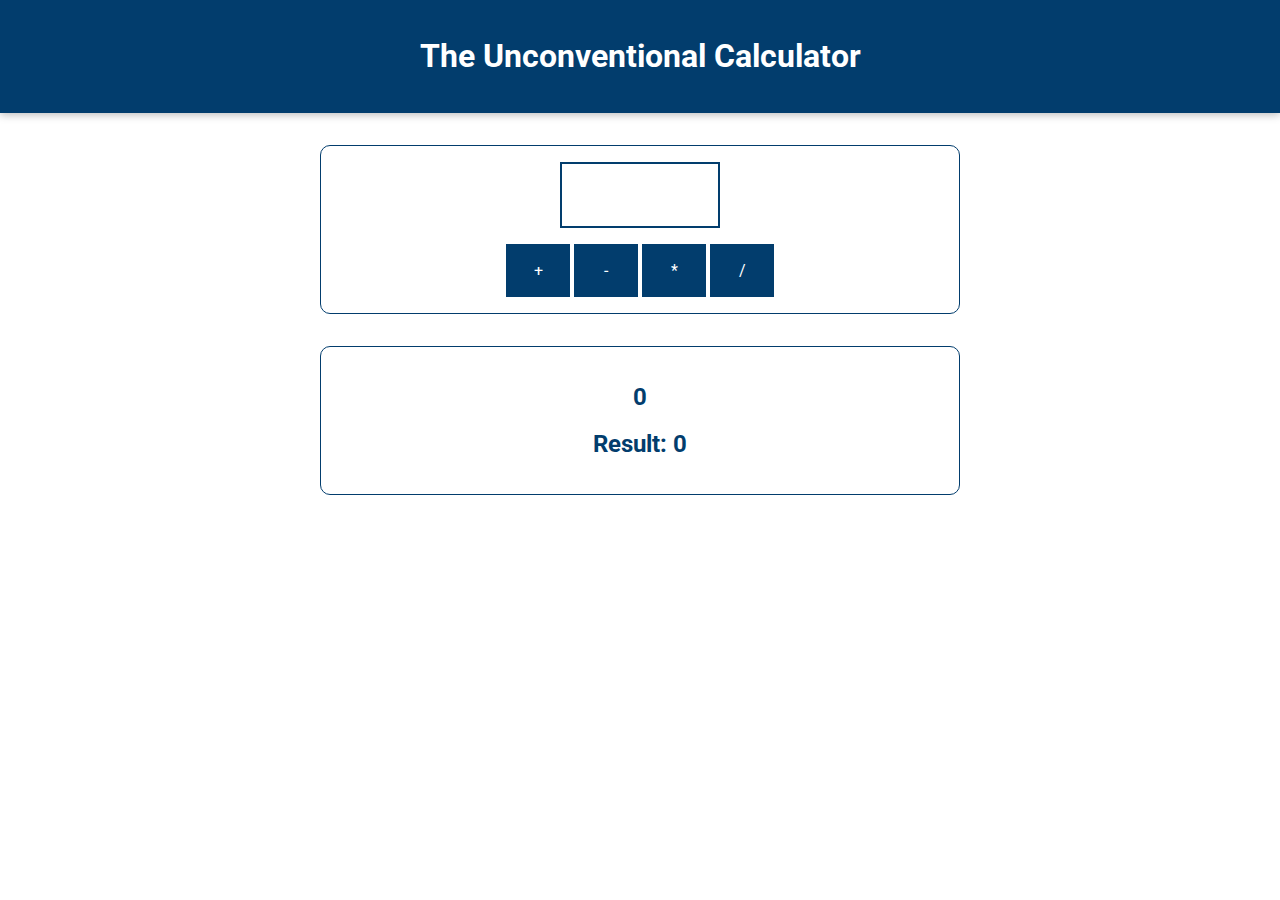
<file: basics-01-starting-project/index.html>
<!DOCTYPE html>
<html lang="en">
  <head>
    <meta charset="UTF-8" />
    <meta name="viewport" content="width=device-width, initial-scale=1.0" />
    <meta http-equiv="X-UA-Compatible" content="ie=edge" />
    <title>Basics</title>
    <link
      href="https://fonts.googleapis.com/css?family=Roboto:400,700&display=swap"
      rel="stylesheet"
    />
    <link rel="stylesheet" href="assets/styles/app.css" />
    <script src="./assets/scripts/vendor.js" defer></script>
    <script src="./assets/scripts/app.js" defer></script>
     
  </head>
  <body>
    <header>
      <h1>The Unconventional Calculator</h1>
    </header>

    <section id="calculator">
      <input type="number" id="input-number" />
      <div id="calc-actions">
        <button type="button" id="btn-add">+</button>
        <button type="button" id="btn-subtract">-</button>
        <button type="button" id="btn-multiply">*</button>
        <button type="button" id="btn-divide">/</button>
      </div>
    </section>
    <section id="results">
      <h2 id="current-calculation">0</h2>
      <h2>Result: <span id="current-result">0</span></h2>
    </section>



    
  </body>
</html>
</file>
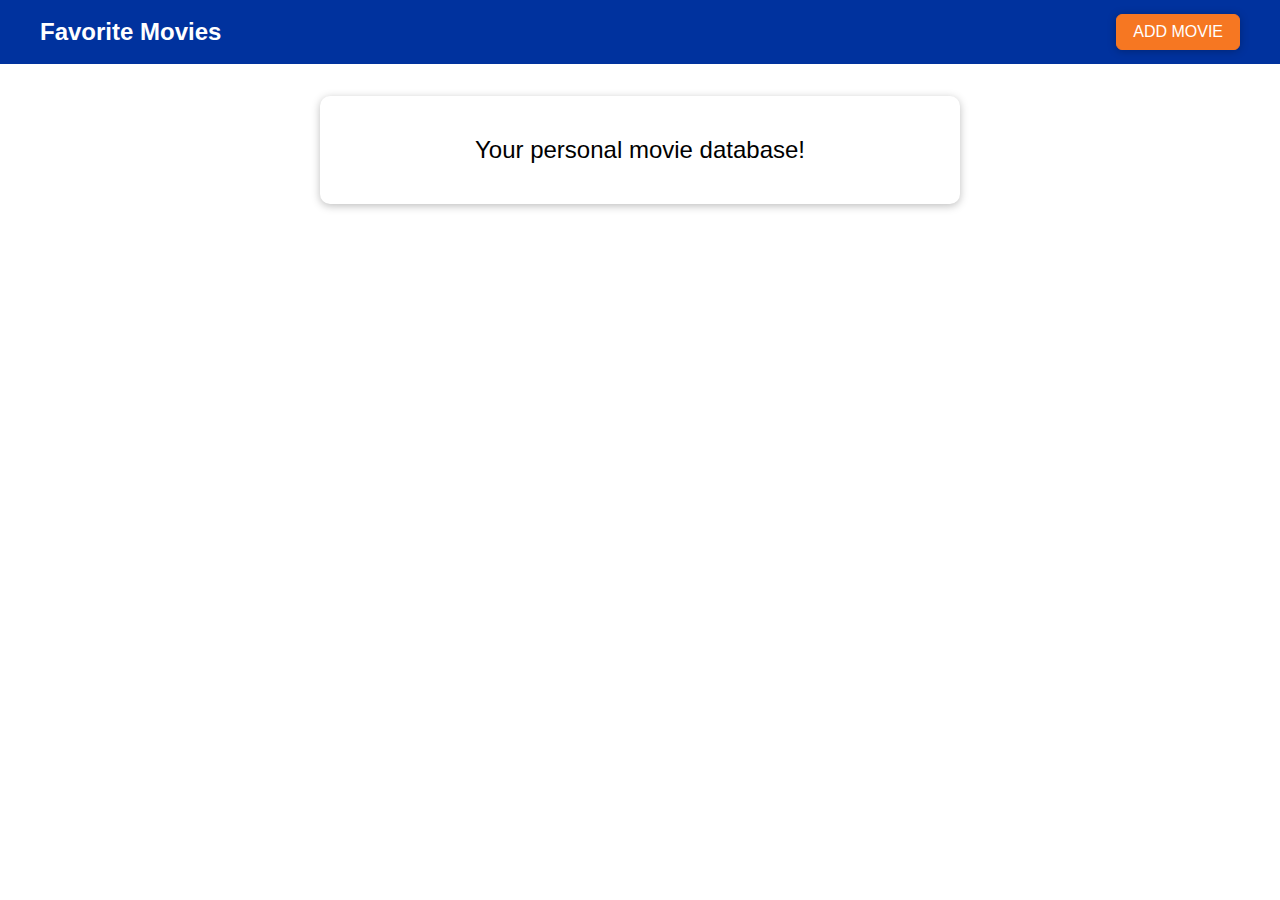
<file: dom-06-demo-project-setup/index.html>
<!DOCTYPE html>
<html lang="en">
  <head>
    <meta charset="UTF-8" />
    <meta name="viewport" content="width=device-width, initial-scale=1.0" />
    <meta http-equiv="X-UA-Compatible" content="ie=edge" />
    <title>Favorite Movies</title>
    <link rel="stylesheet" href="assets/styles/app.css" />
    <script src="assets/scripts/app.js" defer></script>
  </head>
  <body>
    <div id="backdrop"></div>
    <div class="modal" id="add-modal">
      <div class="modal__content">
        <label for="title">Movie Title</label>
        <input type="text" name="title" id="title" />
        <label for="image-url">Image URL</label>
        <input type="text" name="image-url" id="image-url" />
        <label for="rating">Your Rating</label>
        <input
          type="number"
          step="1"
          max="5"
          min="1"
          name="rating"
          id="rating"
        />
      </div>
      <div class="modal__actions">
        <button class="btn btn--passive">Cancel</button>
        <button class="btn btn--success">Add</button>
      </div>
    </div>
    <div class="modal" id="delete-modal">
      <h2 class="modal__title">Are you sure?</h2>
      <p class="modal__content">
        Are you sure you want to delete this item? This action can't be made
        undone!
      </p>
      <div class="modal__actions">
        <button class="btn btn--passive">No (Cancel)</button>
        <button class="btn btn--danger">Yes</button>
      </div>
    </div>

    <header>
      <h1>Favorite Movies</h1>
      <button>ADD MOVIE</button>
    </header>

    <main>
      <section id="entry-text" class="card">
        <p>Your personal movie database!</p>
      </section>
      <ul id="movie-list"></ul>
     
    </main>
  </body>
</html>
</file>
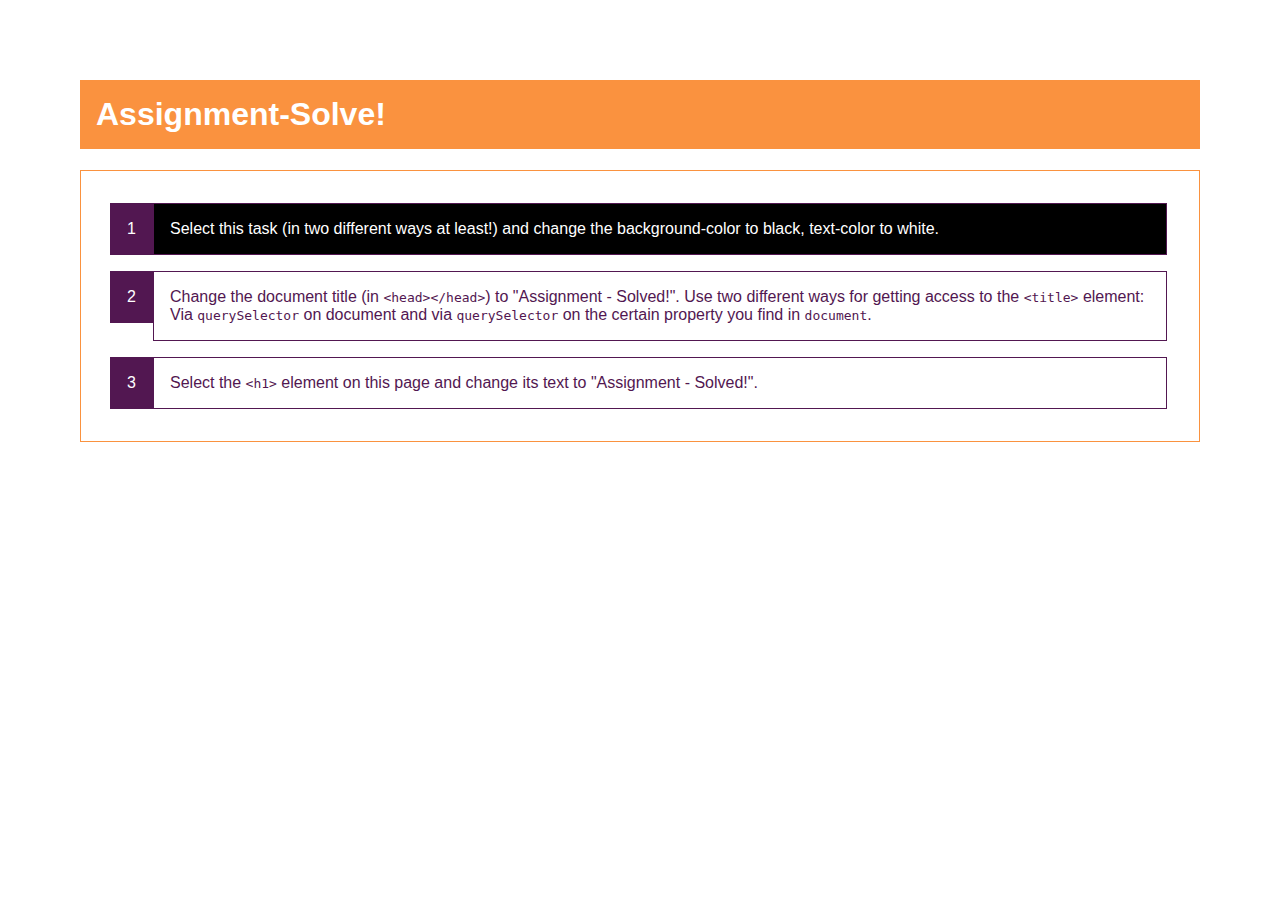
<file: dom-assignment-start/index.html>
<!DOCTYPE html>
<html lang="en">
  <head>
    <meta charset="UTF-8" />
    <meta name="viewport" content="width=device-width, initial-scale=1.0" />
    <meta http-equiv="X-UA-Compatible" content="ie=edge" />
    <title>Assignment - DOM Querying & Manipulation</title>
    <link rel="stylesheet" href="styles.css" />
  </head>
  <body>
    <h1>Assignment - DOM Querying & Manipulation</h1>
    <ol>
      <li id="task-1">
        Select this task (in two different ways at least!) and change the
        background-color to black, text-color to white.
      </li>
      <li>
        Change the document title (in <code>&lt;head&gt;&lt;/head&gt;</code>) to
        "Assignment - Solved!". Use two different ways for getting access to the
        <code>&lt;title&gt;</code> element: Via <code>querySelector</code> on
        document and via <code>querySelector</code> on the certain property you
        find in <code>document</code>.
      </li>
      <li>
        Select the <code>&lt;h1&gt;</code> element on this page and change its
        text to "Assignment - Solved!".
      </li>
    </ol>
    <script src="assignment.js"></script>
  </body>
</html>
</file>
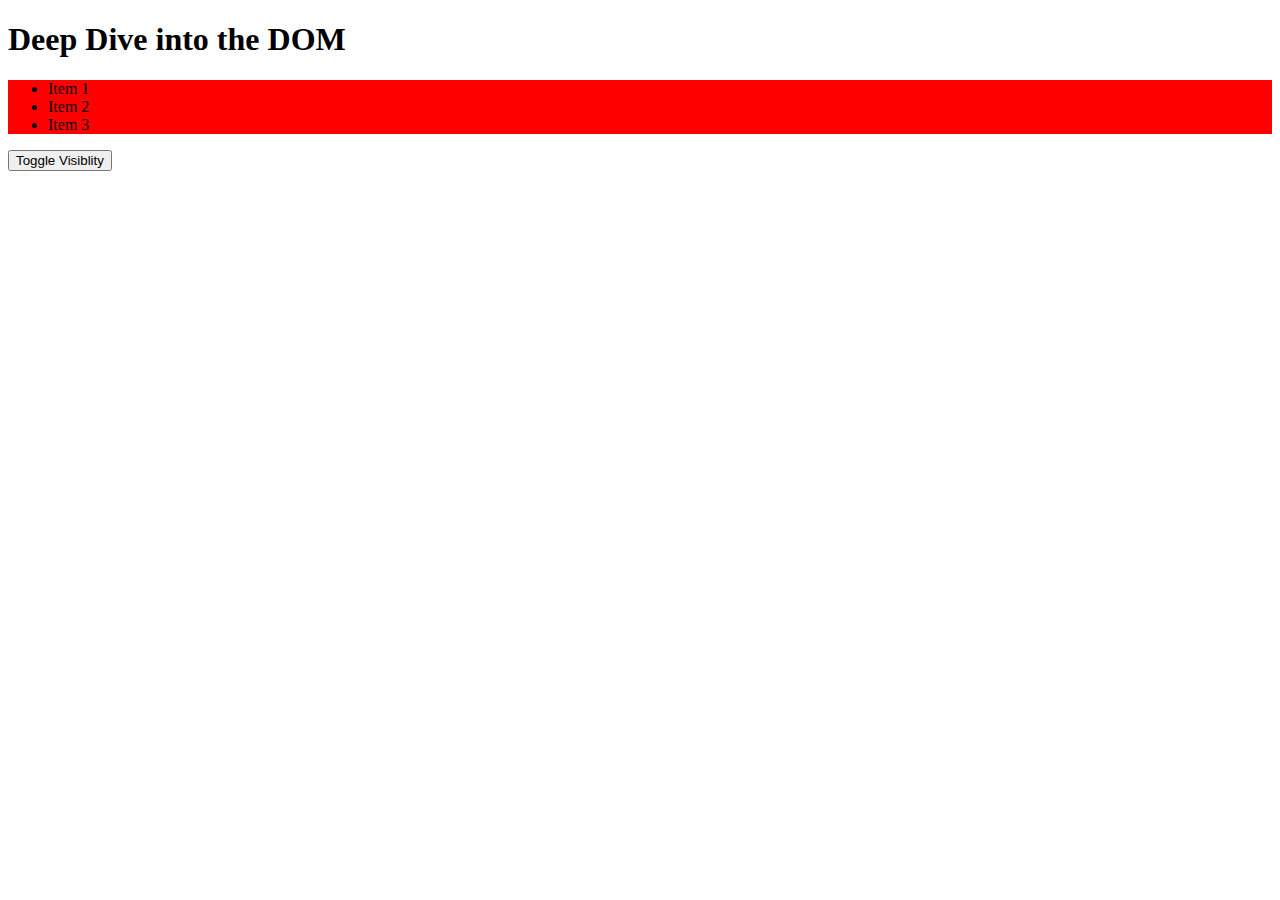
<file: DOM/index.html>
<!DOCTYPE html>
<html lang="en">
<head>
  <meta charset="UTF-8">
  <meta name="viewport" content="width=device-width, initial-scale=1.0">
  <title>DOM Learnings</title>
  <script src="app.js" defer></script>

  <style>
    .red-bg{
      background-color: red;
    }
    .visible{
      display: block;
    }
    .invisible{
      display: none;
    }
  </style>
</head>

<body>
  
  <header>
    <h1 id="main-title">Deep Dive into the DOM</h1>
  </header>
  <section class="red-bg">

    <ul>
      <li class="list-item">Item 1</li>
      <li class="list-item">Item 2</li>
      <li class="list-item">Item 3</li>
    </ul>
  </section>

  <button>Toggle Visiblity</button>



</body>
</html>
</file>
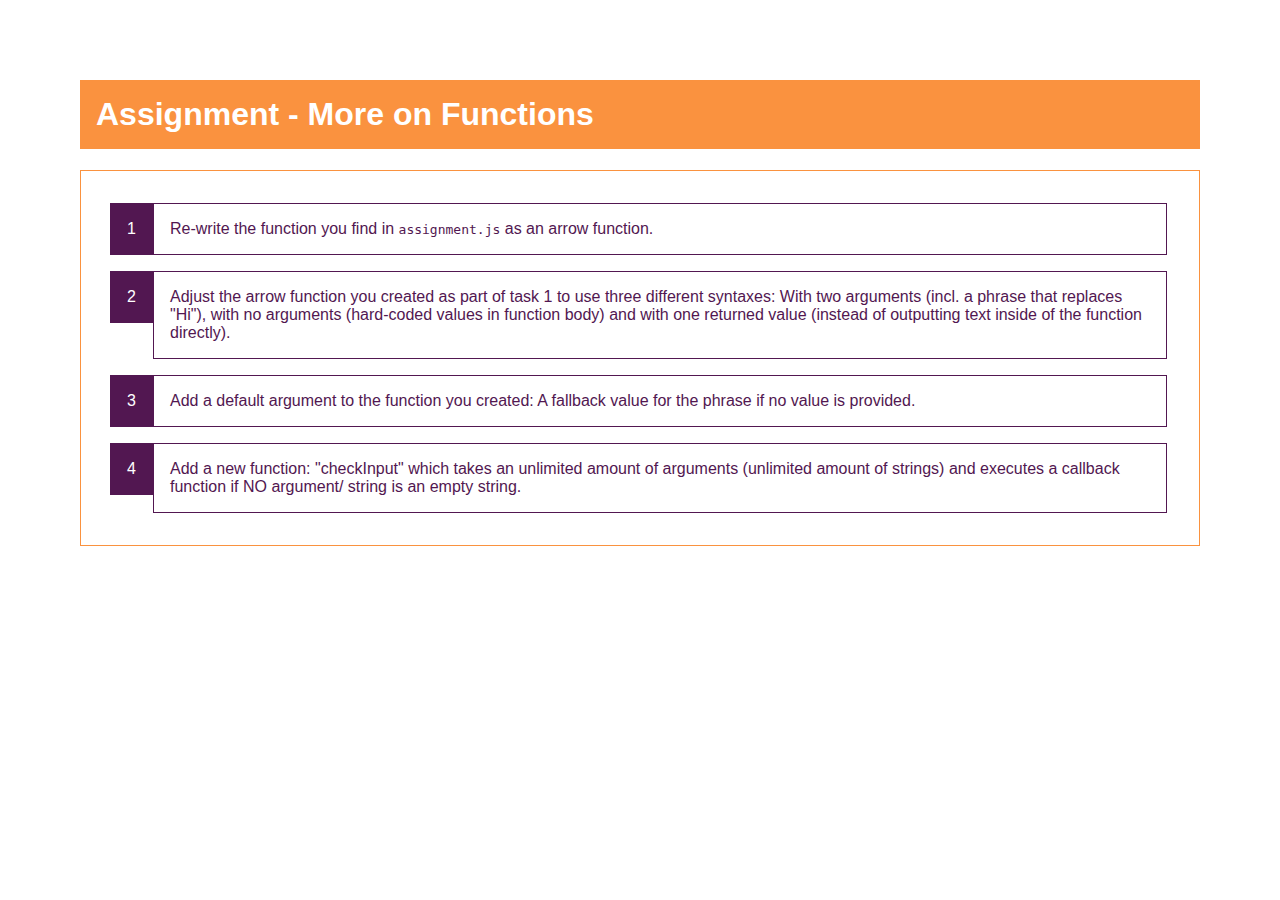
<file: functions-assignment-problem/index.html>
<!DOCTYPE html>
<html lang="en">
  <head>
    <meta charset="UTF-8" />
    <meta name="viewport" content="width=device-width, initial-scale=1.0" />
    <meta http-equiv="X-UA-Compatible" content="ie=edge" />
    <title>Assignment - More on Functions</title>
    <link rel="stylesheet" href="styles.css" />
    <script src="assignment.js" defer></script>
  </head>
  <body>
    <h1>Assignment - More on Functions</h1>
    <ol>
      <li>
        Re-write the function you find in <code>assignment.js</code> as an arrow
        function.
      </li>
      <li>
        Adjust the arrow function you created as part of task 1 to use three
        different syntaxes: With two arguments (incl. a phrase that replaces "Hi"),
        with no arguments (hard-coded values in function body) and with one returned value (instead of outputting
        text inside of the function directly).
      </li>
      <li>
        Add a default argument to the function you created: A fallback value for
        the phrase if no value is provided.
      </li>
      <li>
        Add a new function: "checkInput" which takes an unlimited amount of
        arguments (unlimited amount of strings) and executes a callback function
        if NO argument/ string is an empty string.
      </li>
    </ol>
  </body>
</html>
</file>
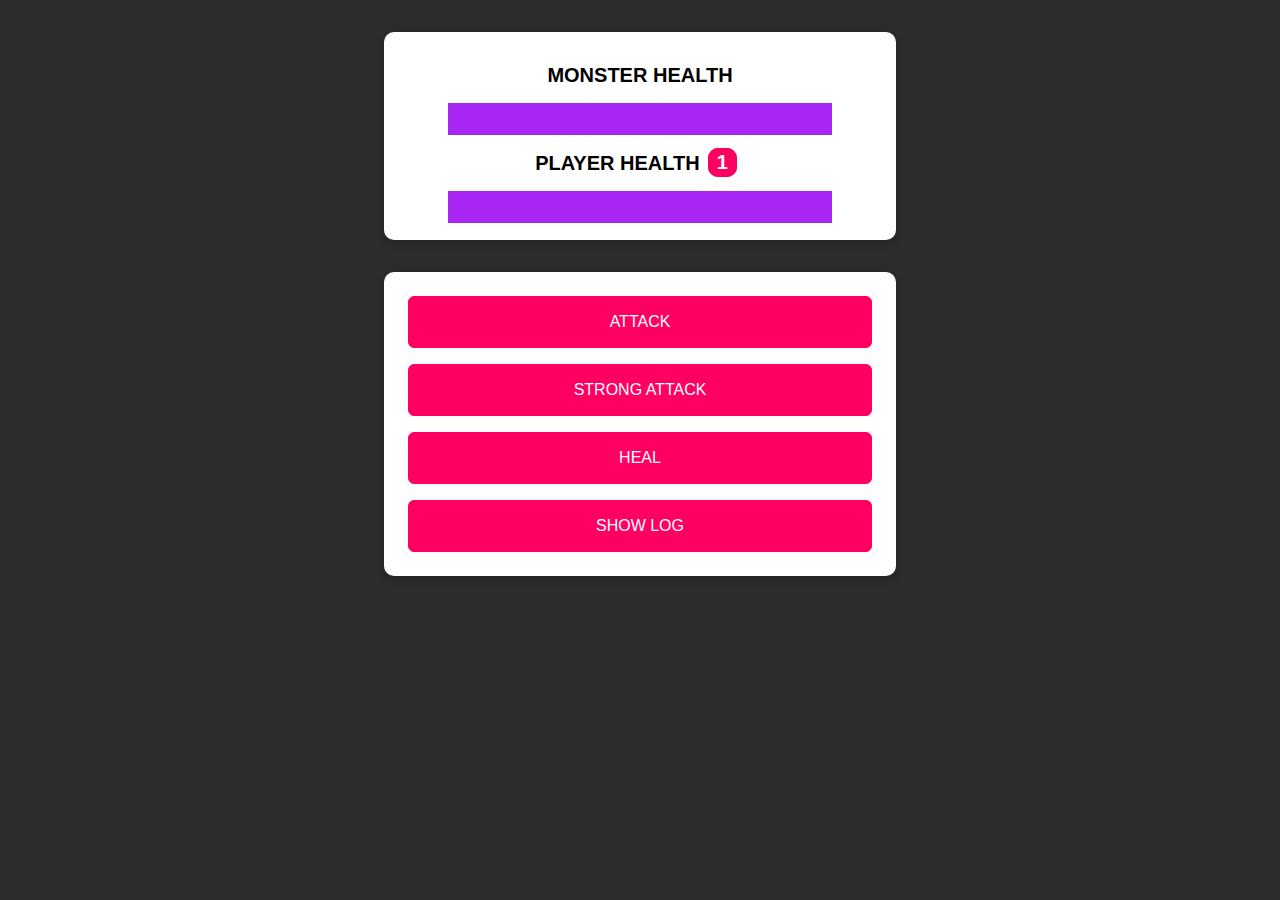
<file: monster-killer-project/index.html>
<!DOCTYPE html>
<html lang="en">
  <head>
    <meta charset="UTF-8" />
    <meta name="viewport" content="width=device-width, initial-scale=1.0" />
    <meta http-equiv="X-UA-Compatible" content="ie=edge" />
    <title>Monster Killer</title>
    <link rel="stylesheet" href="assets/styles/app.css" />
    <script src="assets/scripts/vendor.js" defer></script>
    <script src="assets/scripts/app.js" defer></script>
  </head>
  <body>
    <section id="health-levels">
      <h2>MONSTER HEALTH</h2>
      <progress id="monster-health" max="100" value="100">100%</progress>
      <h2>PLAYER HEALTH<span id="bonus-life">1</span></h2>
      <progress id="player-health" max="100" value="100">100%</progress>
    </section>
    <section id="controls">
      <button id="attack-btn">ATTACK</button>
      <button id="strong-attack-btn">STRONG ATTACK</button>
      <button id="heal-btn">HEAL</button>
      <button id="log-btn">SHOW LOG</button>
    </section>
  </body>
</html>
</file>
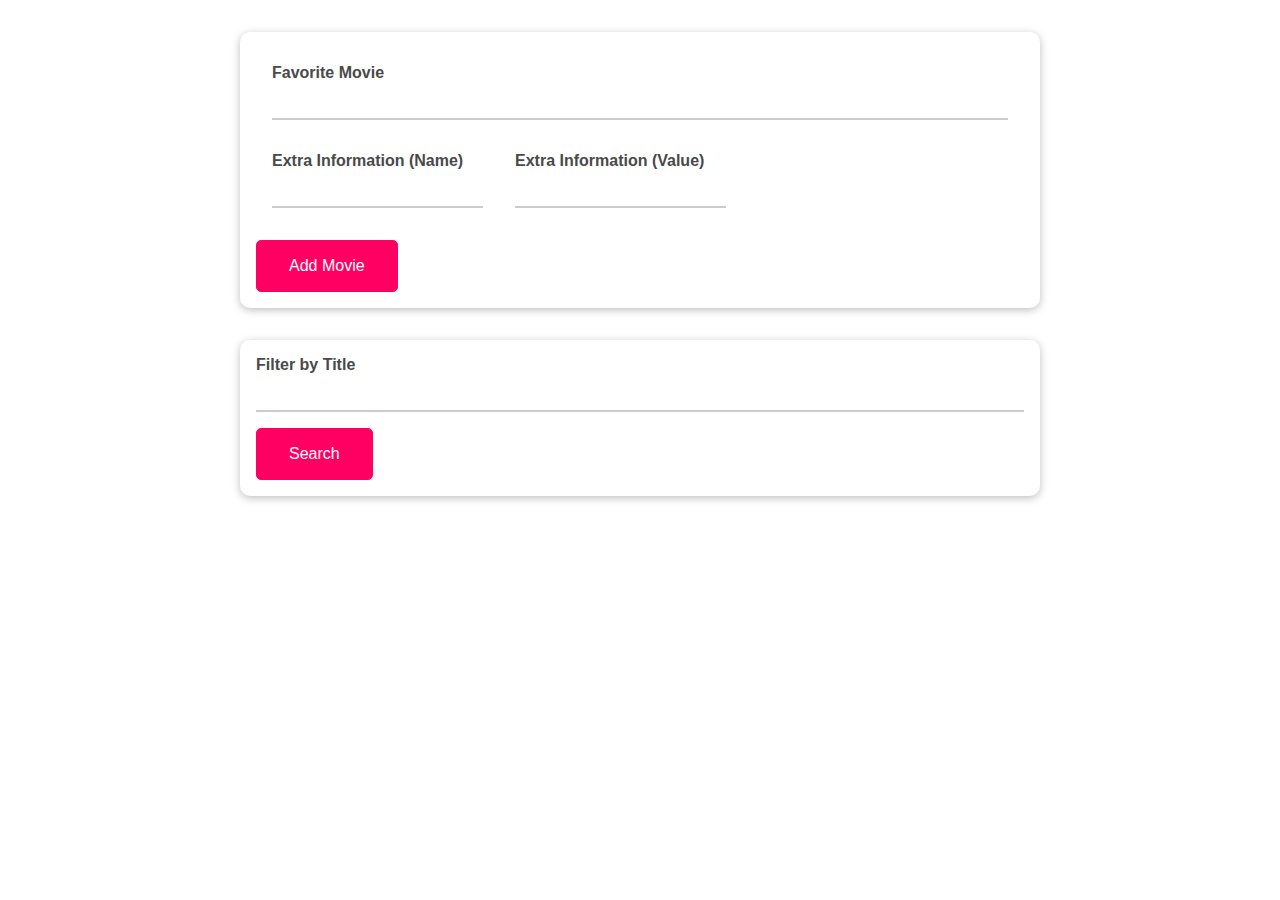
<file: objects-learning/index.html>
<!DOCTYPE html>
<html lang="en">
  <head>
    <meta charset="UTF-8" />
    <meta name="viewport" content="width=device-width, initial-scale=1.0" />
    <meta http-equiv="X-UA-Compatible" content="ie=edge" />
    <title>Working with Objects</title>
    <link rel="stylesheet" href="assets/styles/app.css" />
    <script src="assets/scripts/objects.js" defer></script>
  </head>
  <body>
    <section id="user-input" class="card">
      <div class="control">
        <label for="title">Favorite Movie</label>
        <input type="text" id="title" />
      </div>
      <div class="inline-controls">
        <div class="control">
          <label for="extra-name">Extra Information (Name)</label>
          <input type="text" id="extra-name" />
        </div>
        <div class="control">
          <label for="extra-value">Extra Information (Value)</label>
          <input type="text" id="extra-value" />
        </div>
      </div>
      <button id="add-movie-btn">Add Movie</button>
    </section>
    <section id="filter" class="card">
      <label for="filter-title">Filter by Title</label>
      <input type="text" id="filter-title" />
      <button id="search-btn">Search</button>
    </section>
    <ul id="movie-list" class="card"></ul>
  </body>
</html>
</file>
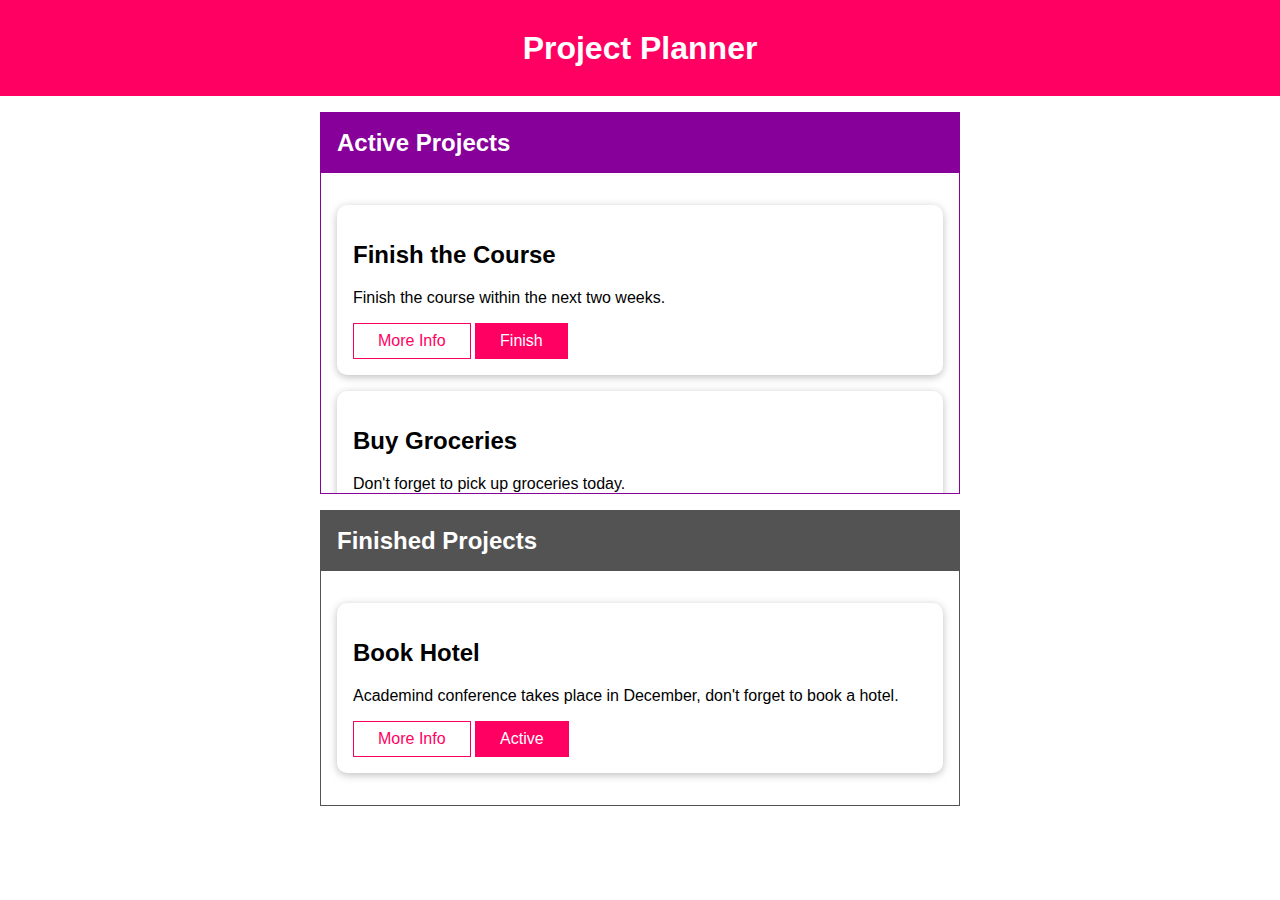
<file: practice-oop/index.html>
<!DOCTYPE html>
<html lang="en">
  <head>
    <meta charset="UTF-8" />
    <meta name="viewport" content="width=device-width, initial-scale=1.0" />
    <meta http-equiv="X-UA-Compatible" content="ie=edge" />
    <title>Project Board</title>
    <link rel="stylesheet" href="assets/styles/app.css" />
    <script src="assets/scripts/app.js" defer></script>
  </head>
  <body>
    <header id="main-header">
      <h1>Project Planner</h1>
    </header>
    <section id="active-projects">
      <header>
        <h2>Active Projects</h2>
      </header>
      <ul>
        <li
          id="p1"
          data-extra-info="Got lifetime access, but would be nice to finish it soon!"
          class="card"
        >
          <h2>Finish the Course</h2>
          <p>Finish the course within the next two weeks.</p>
          <button class="alt">More Info</button>
          <button>Finish</button>
        </li>
        <li
          id="p2"
          data-extra-info="Not really a business topic but still important."
          class="card"
        >
          <h2>Buy Groceries</h2>
          <p>Don't forget to pick up groceries today.</p>
          <button class="alt">More Info</button>
          <button>Finish</button>
        </li>
      </ul>
    </section>
    <section id="finished-projects">
      <header>
        <h2>Finished Projects</h2>
      </header>
      <ul>
        <li
          id="p3"
          data-extra-info="Super important conference! Fictional but still!"
          class="card"
        >
          <h2>Book Hotel</h2>
          <p>
            Academind conference takes place in December, don't forget to book a
            hotel.
          </p>
          <button class="alt">More Info</button>
          <button>Activate</button>
        </li>
      </ul>
    </section>
  </body>
</html>
</file>
<file: basics-01-starting-project/assets/styles/app.css>
* {
  box-sizing: border-box;
}

html {
  font-family: 'Roboto', open-sans;
}

body {
  margin: 0;
}

header {
  background: #023d6d;
  color: white;
  padding: 1rem;
  text-align: center;
  box-shadow: 0 2px 8px rgba(0, 0, 0, 0.26);
  width: 100%;
}

#results,
#calculator {
  margin: 2rem auto;
  width: 40rem;
  max-width: 90%;
  border: 1px solid #023d6d;
  border-radius: 10px;
  padding: 1rem;
  color: #023d6d;
}

#results {
  text-align: center;
}

#calculator input {
  font: inherit;
  font-size: 3rem;
  border: 2px solid #023d6d;
  width: 10rem;
  padding: 0.15rem;
  margin: auto;
  display: block;
  color: #023d6d;
  text-align: center;
}

#calculator input:focus {
  outline: none;
}

#calculator button {
  font: inherit;
  background: #023d6d;
  color: white;
  border: 1px solid #023d6d;
  padding: 1rem;
  cursor: pointer;
}

#calculator button:focus {
  outline: none;
}

#calculator button:hover,
#calculator button:active {
  background: #084f88;
  border-color: #084f88;
}

#calc-actions button {
  width: 4rem;
}

#calc-actions {
  margin-top: 1rem;
  text-align: center;
}
</file>
<file: dom-06-demo-project-setup/assets/styles/app.css>
* {
  box-sizing: border-box;
}

html {
  font-family: sans-serif;
}

body {
  margin: 0;
}

button:focus {
  outline: none;
}

header {
  width: 100%;
  height: 4rem;
  display: flex;
  justify-content: space-between;
  align-items: center;
  padding: 0 2.5rem;
  background: #00329e;
}

header h1 {
  margin: 0;
  color: white;
  font-size: 1.5rem;
}

header button {
  font: inherit;
  padding: 0.5rem 1rem;
  background: #f67722;
  border: 1px solid #f67722;
  color: white;
  border-radius: 6px;
  box-shadow: 0 1px 8px rgba(0, 0, 0, 0.26);
  cursor: pointer;
}

header button:hover,
header button:active {
  background: #f3cc4b;
  border-color: #f3cc4b;
  color: #995200;
}

label {
  font-weight: bold;
  margin: 0.5rem 0;
  color: #464646;
}

input {
  font: inherit;
  border: 1px solid #ccc;
  padding: 0.4rem 0.2rem;
  color: #383838;
}

input:focus {
  outline: none;
  background: #fff1c4;
}

.btn {
  font: inherit;
  padding: 0.5rem 1.5rem;
  border: 1px solid #00329e;
  background: #00329e;
  color: white;
  border-radius: 6px;
  box-shadow: 0 1px 8px rgba(0, 0, 0, 0.26);
  cursor: pointer;
  margin: 0 0.5rem;
}

.btn:hover,
.btn:active {
  background: #f67722;
  border-color: #f67722;
}

.btn--passive {
  color: #00329e;
  background: transparent;
  border: none;
  box-shadow: none;
}

.btn--passive:hover,
.btn--passive:active {
  background: #aec6f8;
}

.btn--danger {
  background: #d30808;
  color: white;
  border-color: #d30808;
}

.btn--danger:hover,
.btn--danger:active {
  background: #ff3217;
  border-color: #ff3217;
}

.modal {
  position: fixed;
  z-index: 100;
  background: white;
  border-radius: 10px;
  width: 80%;
  top: 30vh;
  left: 10%;
  box-shadow: 0 2px 8px rgba(0, 0, 0, 0.26);
  display: none;
}

.modal.visible {
  display: block;
  animation: fade-slide-in 0.3s ease-out forwards;
}

.modal .modal__title {
  margin: 0;
  padding: 1rem;
  border-bottom: 1px solid #00329e;
  background: #00329e;
  color: white;
  border-radius: 10px 10px 0 0;
}

.modal .modal__content {
  padding: 1rem;
}

.delete-button{
  height: 53px;
    width: 54px;
    margin: 20px;
    border-radius: inherit;
}

.modal .modal__actions {
  padding: 1rem;
  display: flex;
  justify-content: flex-end;
}

.movie-element {
  margin: 1rem 0;
  box-shadow: 0 2px 8px rgba(0, 0, 0, 0.26);
  border-radius: 10px;
  display: flex;
}

.movie-element h2,
.movie-element p {
  font-size: 1.25rem;
  margin: 0;
}

.movie-element h2 {
  color: #383838;
  margin-bottom: 1rem;
}

.movie-element p {
  color: white;
  display: inline;
  background: #f67722;
  padding: 0.25rem 1rem;
  border-radius: 15px;
}

.movie-element__image {
  flex: 1;
  border-radius: 10px 0 0 10px;
  overflow: hidden;
}

.movie-element__image img {
  height: 100%;
  width: 100%;
  object-fit: cover;
}

.movie-element__info {
  flex: 2;
  padding: 1rem;
}

.card {
  background: white;
  border-radius: 10px;
  box-shadow: 0 2px 8px rgba(0, 0, 0, 0.26);
}

#entry-text {
  width: 40rem;
  margin: 2rem auto;
  max-width: 80%;
  padding: 1rem;
}

#entry-text p {
  font-size: 1.5rem;
  text-align: center;
}

#movie-list {
  list-style: none;
  width: 40rem;
  max-width: 90%;
  margin: 1rem auto;
  padding: 0;
}

#backdrop {
  position: fixed;
  width: 100%;
  height: 100vh;
  top: 0;
  left: 0;
  background: rgba(0, 0, 0, 0.75);
  z-index: 10;
  pointer-events: none;
  display: none;
}

#backdrop.visible {
  display: block;
  pointer-events: all;
}

#add-modal .modal__content {
  display: flex;
  flex-direction: column;
}

@media (min-width: 768px) {
  .modal {
    width: 40rem;
    left: calc(50% - 20rem);
  }
}

@keyframes fade-slide-in {
  from {
    transform: translateY(-5rem);
  }
  to {
    transform: translateY(0);
  }
}
</file>
<file: monster-killer-project/assets/styles/app.css>
html {
  font-family: sans-serif;
}

body {
  background: #2c2c2c;
}

h2 {
  font-size: 1.25rem;
  margin: 1rem 0.5rem;
}

progress {
  -webkit-appearance: none;
  -moz-appearance: none;
  appearance: none;
  width: 80%;
  height: 2rem;
  color: #ff0062;
  border: 1px solid #a927f5;
}

progress[value]::-webkit-progress-bar,
progress[value] {
  background-color: #eee;
  box-shadow: 0 2px 5px rgba(0, 0, 0, 0.25) inset;
}

progress[value]::-webkit-progress-value {
  background-color: #a927f5;
  transition: all 0.2s ease-out;
}

progress[value]::-moz-progress-bar {
  background-color: #a927f5;
  transition: all 0.2s ease-out;
}

button {
  font: inherit;
  background: #ff0062;
  border: 1px solid #ff0062;
  color: white;
  padding: 1rem 2rem;
  border-radius: 6px;
  cursor: pointer;
  margin: 0.5rem;
}

button:focus {
  outline: none;
}

button:hover,
button:active {
  background: #a927f5;
  border-color: #a927f5;
}

#health-levels,
#controls {
  margin: 2rem auto;
  width: 30rem;
  text-align: center;
  border-radius: 10px;
  padding: 1rem;
  box-shadow: 0 2px 8px rgba(0, 0, 0, 0.25);
  background: white;
}

#controls {
  display: flex;
  flex-direction: column;
}

#bonus-life {
  font-weight: bold;
  color: white;
  background: #ff0062;
  border: 1px solid #ff0062;
  padding: 0.15rem 0.5rem;
  border-radius: 10px;
  text-align: center;
  margin: 0 0.5rem;
}
</file>
<file: objects-learning/assets/styles/app.css>
* {
  box-sizing: border-box;
}

html {
  font-family: sans-serif;
}

body {
  margin: 0;
}

label {
  font-weight: bold;
  display: block;
  color: #494949;
}

input {
  font: inherit;
  border: none;
  border-bottom: 2px solid #ccc;
  color: #494949;
  width: 100%;
  display: block;
  margin: 1rem 0;
}

input:focus {
  outline: none;
  border-color: #ff0062;
}

button {
  font: inherit;
  border: 1px solid #ff0062;
  color: white;
  padding: 1rem 2rem;
  border-radius: 5px;
  background: #ff0062;
  cursor: pointer;
}

button:focus {
  outline: none;
}

button:hover,
button:active {
  background: #ff3482;
  border-color: #ff3482;
}

.card {
  padding: 1rem;
  border-radius: 10px;
  box-shadow: 0 2px 8px rgba(0, 0, 0, 0.26);
}

.inline-controls {
  display: flex;
}

.control {
  margin: 1rem;
}

#user-input,
#movie-list,
#filter {
  width: 50rem;
  max-width: 90%;
  margin: 2rem auto;
}

#movie-list {
  display: none;
  list-style: none;
  padding: 1rem;
}

#movie-list.visible {
  display: block;
}

#movie-list li {
  margin: 1rem;
  color: #ff0062;
  font-weight: bold;
  font-size: 1.5rem;
}
</file>
<file: practice-oop/assets/styles/app.css>
* {
  box-sizing: border-box;
}

html {
  font-family: sans-serif;
}

body {
  margin: 0;
}

#main-header {
  width: 100%;
  height: 6rem;
  display: flex;
  justify-content: center;
  align-items: center;
  background: #ff0062;
}

#main-header h1 {
  color: white;
  margin: 0;
}

footer {
  position: absolute;
  bottom: 0;
  left: 0;
  width: 100%;
  text-align: center;
}

ul {
  list-style: none;
  margin: 0;
  padding: 0;
}

li {
  margin: 1rem 0;
}

section {
  margin: 1rem auto;
  width: 40rem;
  max-width: 90%;
}

section ul {
  padding: 1rem;
  max-height: 20rem;
  overflow: scroll;
}

section > h2 {
  color: white;
  margin: 0;
}

button {
  font: inherit;
  background: #ff0062;
  color: white;
  border: 1px solid #ff0062;
  padding: 0.5rem 1.5rem;
  cursor: pointer;
}

button.alt {
  background: white;
  color: #ff0062;
}

button:focus {
  outline: none;
}

button:hover,
button:active {
  background: #ff2579;
  border-color: #ff2579;
  color: white;
}

.card {
  border-radius: 10px;
  box-shadow: 0 2px 8px rgba(0, 0, 0, 0.26);
  padding: 1rem;
  background: white;
}

#active-projects {
  border: 1px solid #870099;
}

#active-projects > header {
  background: #870099;
  padding: 1rem;
  display: flex;
  justify-content: space-between;
  align-items: center;
}

#active-projects header h2 {
  color: white;
  margin: 0;
}

#finished-projects {
  border: 1px solid #535353;
}

#finished-projects > header {
  background: #535353;
  padding: 1rem;
  display: flex;
  justify-content: space-between;
  align-items: center;
}

#finished-projects header h2 {
  color: white;
  margin: 0;
}
</file>
<file: dom-assignment-start/styles.css>
html {
  font-family: sans-serif;
}

body {
  margin: 5rem;
  color: #521751;
}

h1 {
  background: #fa923f;
  color: white;
  padding: 1rem;
}

ol {
  counter-reset: list-counter;
  list-style: none;
  margin: 0;
  padding: 1rem;
  border: 1px solid #fa923f;
}

li {
  counter-increment: list-counter;
  padding: 1rem;
  margin: 1rem 1rem 1rem 3.5rem;
  border: 1px solid #521751;
  position: relative;
}

li:before {
  content: counter(list-counter);
  margin-right: 0.5rem;
  padding: 1rem;
  background: #521751;
  color: white;
  position: absolute;
  left: -2.75rem;
  top: -1px;
  border: 1px solid #521751;
}

li:hover,
li:active {
  border-color: #fa923f;
  color: white;
  background: #fa923f;
}
</file>
<file: functions-assignment-problem/styles.css>
html {
  font-family: sans-serif;
}

body {
  margin: 5rem;
  color: #521751;
}

h1 {
  background: #fa923f;
  color: white;
  padding: 1rem;
}

ol {
  counter-reset: list-counter;
  list-style: none;
  margin: 0;
  padding: 1rem;
  border: 1px solid #fa923f;
}

li {
  counter-increment: list-counter;
  padding: 1rem;
  margin: 1rem 1rem 1rem 3.5rem;
  border: 1px solid #521751;
  position: relative;
}

li:before {
  content: counter(list-counter);
  margin-right: 0.5rem;
  padding: 1rem;
  background: #521751;
  color: white;
  position: absolute;
  left: -2.75rem;
  top: -1px;
  border: 1px solid #521751;
}

li:hover,
li:active {
  border-color: #fa923f;
  color: white;
  background: #fa923f;
}
</file>
